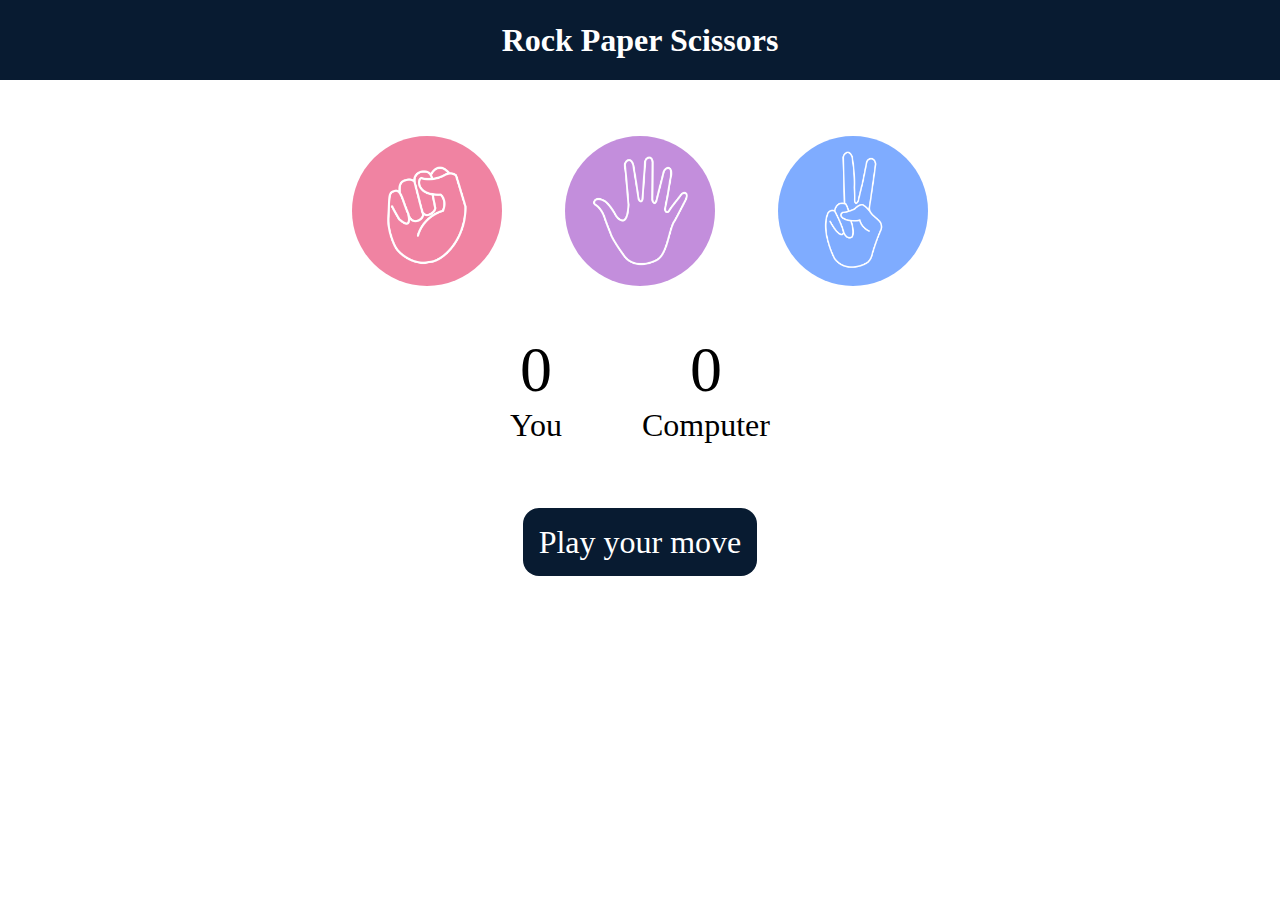
<file: Rock Paper Scissors/index.html>
<!DOCTYPE html>
<html lang="en">
<head>
    <meta charset="UTF-8">
    <meta name="viewport" content="width=device-width, initial-scale=1.0">
    <title>Rock-Paper-Scissors Game</title>
    <link rel="stylesheet" href="style.css">
</head>
<body>
    <main>
        <h1>Rock Paper Scissors</h1>
        <div class="choices">
            <div class="choice" id="rock">
                <img src="rock.png" alt="Rock">
            </div>
            <div class="choice" id="paper">
                <img src="paper.png" alt="Paper">
            </div>
            <div class="choice" id="scissors">
                <img src="scissors.png" alt="Scissors">
            </div>
        </div>
        <div class="score-board">
            <div class="score">
                <p id="user-score">0</p>
                <p>You</p>
            </div>
            <div class="score">
                <p id="comp-score">0</p>
                <p>Computer</p>
            </div>
        </div>
        <div class="msg-container">
            <p id="msg">Play your move</p>
        </div>
    </main>
    <script src="script.js"></script>
</body>
</html>
</file>
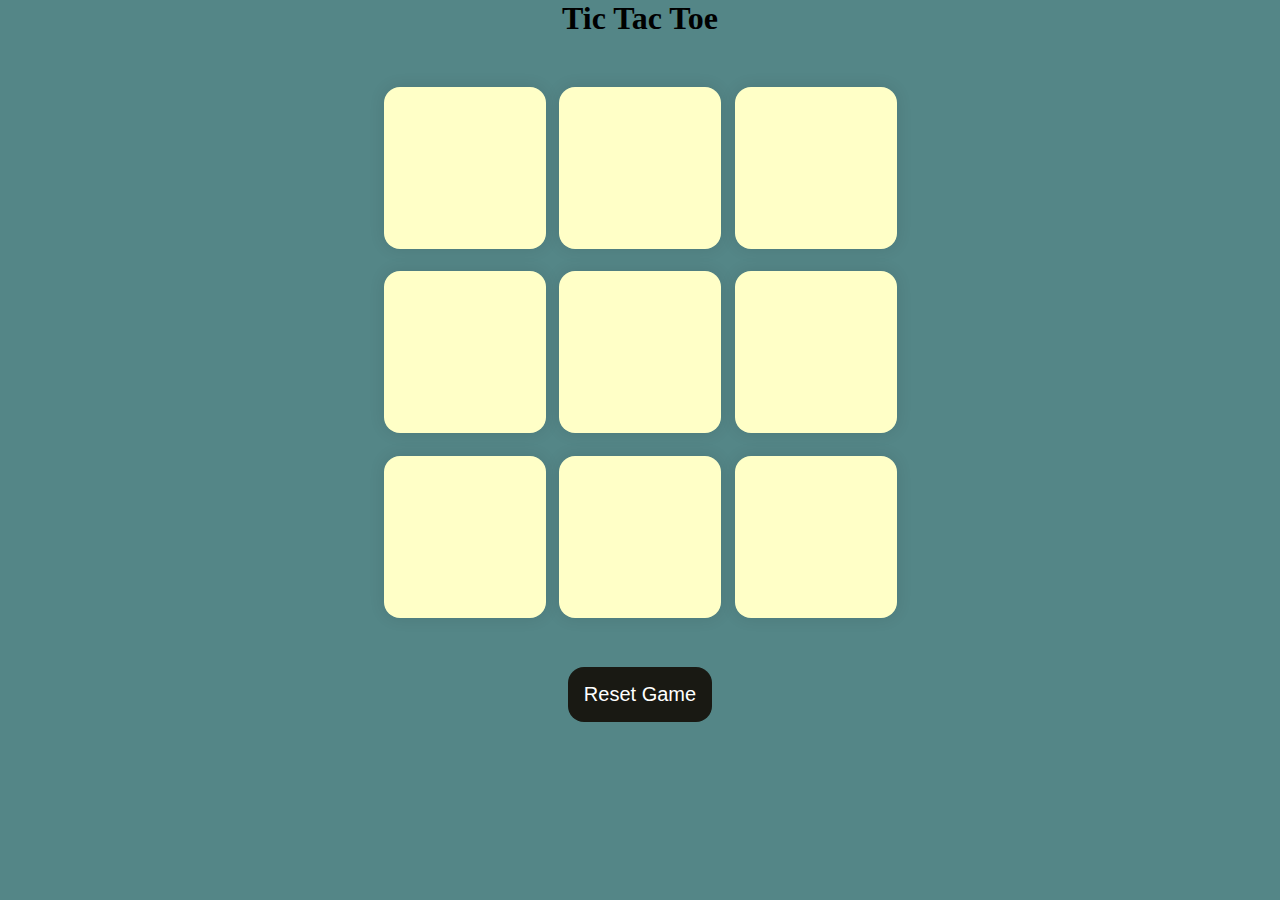
<file: Tic Tac Toe/index.html>
<!DOCTYPE html>
<html lang="en">
<head>
    <meta charset="UTF-8">
    <meta name="viewport" content="width=device-width, initial-scale=1.0">
    <title>Tic-Tac-Toe Game</title>
    <link rel="stylesheet" href="style.css">
</head>
<body>
    <div class="msg-container hide">
        <p id="msg">Winner</p>
        <button id="new-btn">New Game</button>
    </div>
    <main>
        <h1>Tic Tac Toe</h1>
        <div class="container">
            <div class="game">
                <button class="box"></button>
                <button class="box"></button>
                <button class="box"></button>
                <button class="box"></button>
                <button class="box"></button>
                <button class="box"></button>
                <button class="box"></button>
                <button class="box"></button>
                <button class="box"></button>
            </div>
        </div>
        <button id="reset-btn">Reset Game</button>
    </main>
    <script src="script.js"></script>
</body>
</html>
</file>
<file: Rock Paper Scissors/style.css>
* {
    padding: 0;
    margin: 0;
    text-align: center;
}

h1 {
    background-color: #081b31;
    color: #fff;
    height: 5rem;
    line-height: 5rem;
}

.choice {
    height: 165px;
    width: 165px;
    border-radius: 50%;
    display: flex;
    justify-content: center;
    align-items: center;
}

.choice:hover {
    cursor: pointer;
    background-color: #081b31;
}

img {
    height: 150px;
    width: 150px;
    object-fit: cover;
    border-radius: 50%;
}

.choices {
    display: flex;
    justify-content: center;
    align-items: center;
    gap: 3rem;
    margin-top: 3rem;
}

.score-board {
    display: flex;
    justify-content: center;
    align-items: center;
    font-size: 2rem;
    margin-top: 2.5rem;
    gap: 5rem;
}

#user-score,
#comp-score {
    font-size: 4rem;
}

.msg-container {
    margin-top: 5rem;
}

#msg {
    background-color: #081b31;
    color: #fff;
    font-size: 2rem;
    display: inline;
    padding: 1rem;
    border-radius: 1rem;
}
</file>
<file: Tic Tac Toe/style.css>
* {
    padding: 0;
    margin: 0;
}

body {
    background-color: #548687;
    text-align: center;
}

.container {
    height: 70vh;
    display: flex;
    justify-content: center;
    align-items: center;
}

.game {
    height: 60vmin;
    width: 60vmin;
    display: flex;
    flex-wrap: wrap;
    justify-content: center;
    align-items: center;
    gap: 1.5vmin;
}

.box {
    height: 18vmin;
    width: 18vmin;
    border-radius: 1rem;
    border: none;
    box-shadow: 0 0 1rem rgba(0, 0, 0, 0.1);
    font-size: 8vmin;
    color: #b0413e;
    background-color: #ffffc7;
}

#reset-btn {
    padding: 1rem;
    font-size: 1.25rem;
    background-color: #191913;
    color: #fff;
    border-radius: 1rem;
    border: none;
}

#new-btn {
    padding: 1rem;
    font-size: 1.25rem;
    background-color: #191913;
    color: #fff;
    border-radius: 1rem;
    border: none;
}

#msg {
    color: #ffffc7;
    font-size: 5vmin;
}

.msg-container {
    height: 100vmin;
    display: flex;
    justify-content: center;
    align-items: center;
    flex-direction: column;
    gap: 4rem;
}

.hide {
    display: none;
}
</file>
